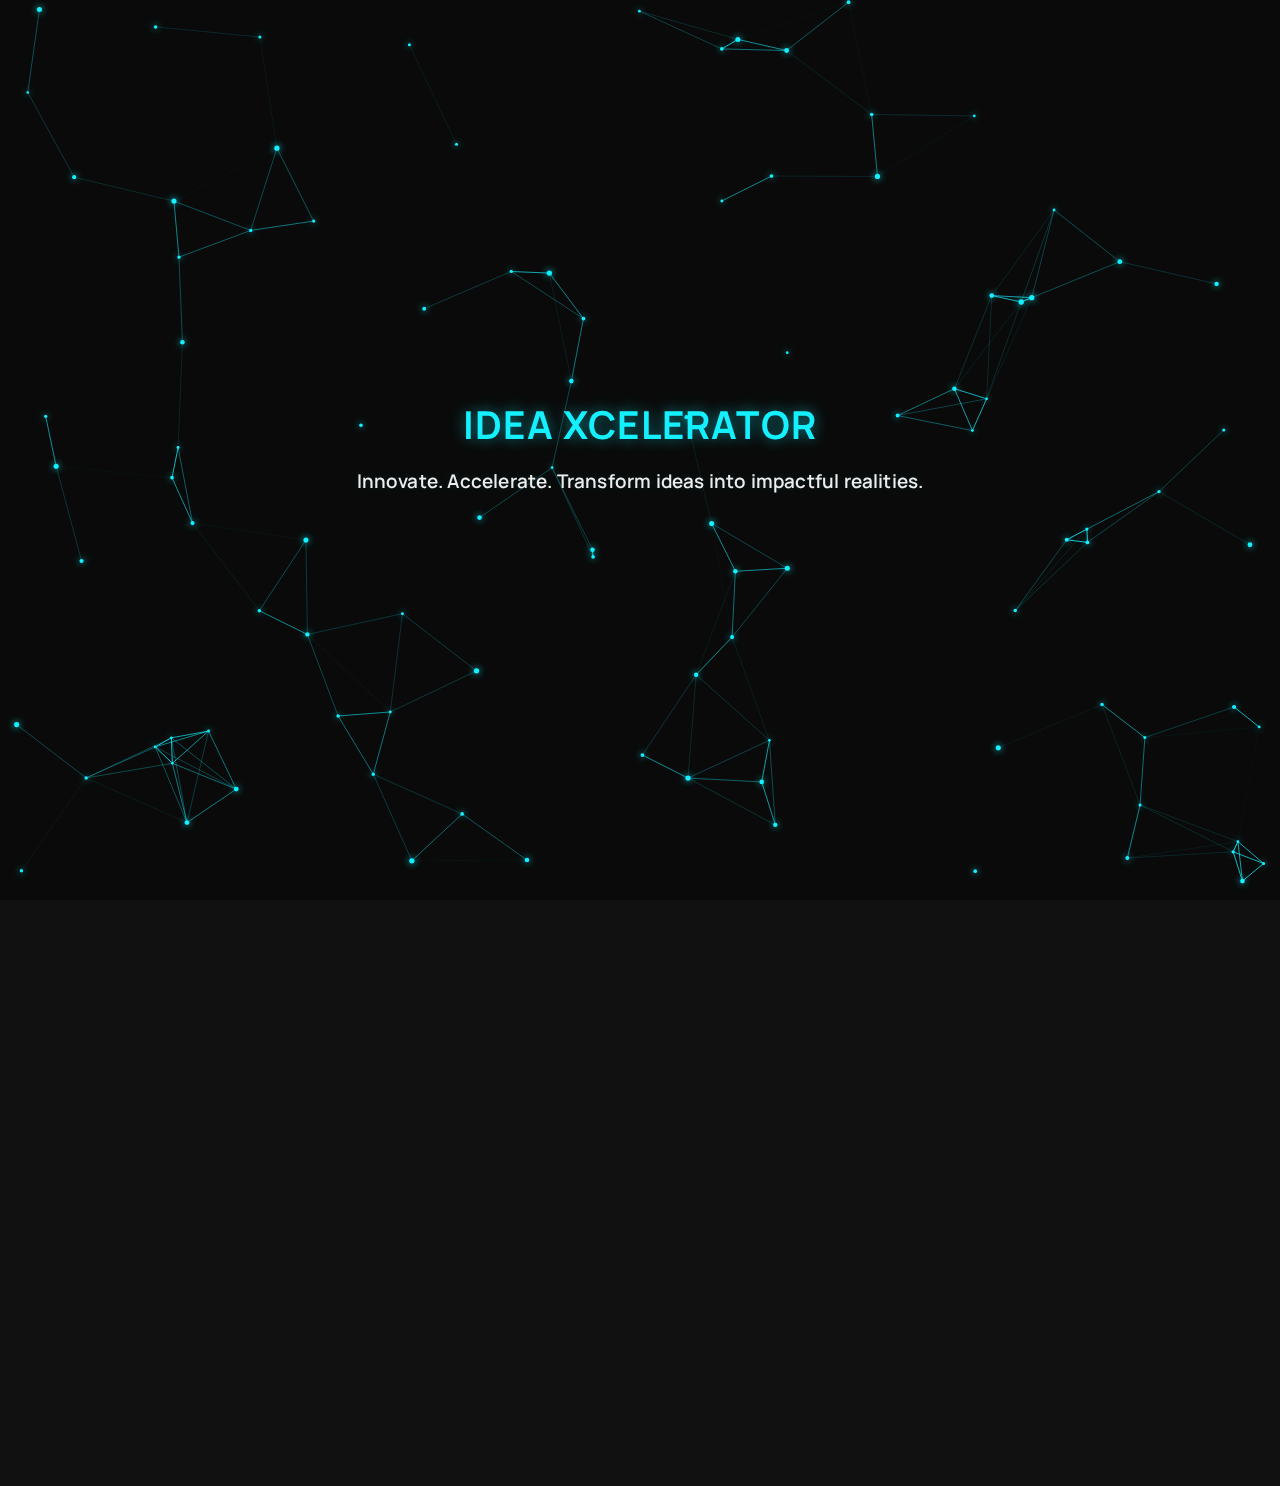
<file: index.html>
<!DOCTYPE html>
<html lang="en">
<head>
  <meta charset="UTF-8" />
  <meta name="viewport" content="width=device-width, initial-scale=1.0" />
  <title>Idea Xcelerator</title>
  <link href="https://fonts.googleapis.com/css2?family=Manrope:wght@600;800&display=swap" rel="stylesheet">
  <link rel="stylesheet" href="https://cdnjs.cloudflare.com/ajax/libs/font-awesome/6.5.0/css/all.min.css" />
  <style>
    :root {
      --primary: #15f0ff;
      --secondary: #37c8ff;
      --bg: #111;
      --card-bg: rgba(30, 30, 30, 0.85);
      --text-main: #eee;
      --text-sub: #ccc;
      --accent: #fff;
    }

    * {
      margin: 0;
      padding: 0;
      box-sizing: border-box;
    }

    html, body {
      height: 100%;
      font-family: 'Manrope', 'Segoe UI', Arial, sans-serif;
      background: var(--bg);
      color: var(--text-main);
      scroll-behavior: smooth;
      overflow-x: hidden;
    }

    /* HERO SECTION */
    .hero-section {
      display: flex;
      align-items: flex-start;
      justify-content: flex-start;
      gap: 20px;
      padding: 80px 40px;
      position: relative;
      min-height: 70vh;
      width: 100vw;
      overflow: visible;
    }
/* INTRO GEOMETRY OVERLAY */
#intro-overlay {
  position: fixed;
  inset: 0;
  background: #0b0b0b;
  display: flex;
  justify-content: center;
  align-items: center;
  overflow: hidden;
  z-index: 9999;
  transition: opacity 1s ease;
}

.geo {
  position: absolute;
  border-radius: 12px;
  opacity: 0.25;
  transform: scale(0) rotate(0deg);
  animation: floatIn 2.5s ease forwards;
}

.geo1 {
  width: 240px; height: 240px;
  background: linear-gradient(135deg, #15f0ff, #37c8ff);
  top: 20%; left: 18%;
  animation-delay: 0.1s;
}

.geo2 {
  width: 180px; height: 300px;
  background: linear-gradient(135deg, #37c8ff, #111);
  top: 40%; right: 20%;
  animation-delay: 0.3s;
}

.geo3 {
  width: 320px; height: 200px;
  background: linear-gradient(135deg, #15f0ff, #222);
  bottom: 15%; left: 30%;
  animation-delay: 0.5s;
}

.geo4 {
  width: 260px; height: 260px;
  background: linear-gradient(135deg, #37c8ff, #15f0ff);
  top: 10%; right: 30%;
  animation-delay: 0.7s;
}

@keyframes floatIn {
  0% { transform: scale(0) rotate(0deg); opacity: 0; }
  50% { opacity: 0.8; transform: scale(1.2) rotate(90deg); }
  100% { transform: scale(1) rotate(180deg); opacity: 0.3; }
}

    /* RIGHT GEOMETRY */
    .geometry-right {
      position: absolute;
      right: 0;
      top: 0;
      height: 100vh;
      min-width: 400px;
      max-width: 900px;
      z-index: 1;
      pointer-events: none;
    }
    .geometry-right svg { width: 100%; height: 100%; display:block; }

    /* MAIN CONTENT */
    .content {
      position: relative;
      z-index: 2;
      display: flex;
      flex-direction: column;
      align-items: flex-start;
      max-width: 620px;
      animation: fadeInUp 1s cubic-bezier(.23,1,.32,1);
    }

    @keyframes fadeInUp {
      from { opacity: 0; transform: translateY(20px); }
      to { opacity: 1; transform: translateY(0); }
    }

    .logo-container {
      display: flex;
      align-items: center;
      gap: 12px;
      margin-bottom: 10px;
      flex-wrap: nowrap;
    }

    .logo {
      height: clamp(45px, 7vw, 70px);
      width: auto;
    }

    .second-logo {
      height: clamp(120px, calc(7vw * 2.64), 185px);
      width: auto;
      margin-left: -34px;
    }

    h1 {
      font-size: clamp(2rem, 4vw, 3rem);
      font-weight: 800;
      color: var(--accent);
      margin-bottom: 24px;
      letter-spacing: 0.02em;
      text-shadow: 0 0 16px #15f0ff44;
    }

    p {
      font-size: clamp(1rem, 1.6vw, 1.2rem);
      color: var(--text-sub);
      margin-bottom: 36px;
      line-height: 1.6;
      text-align: justify;
      hyphens: auto;
      max-width: 700px;
    }

    .buttons {
      display: flex;
      gap: 20px;
      flex-wrap: wrap;
    }

    .buttons a,
    .explore-btn {
      text-decoration: none;
      font-weight: bold;
      padding: 14px 38px;
      border-radius: 30px;
      font-size: 1.07rem;
      box-shadow: 0 4px 18px rgba(0,0,0,0.18);
      transition: transform 0.18s cubic-bezier(.23,1.3,.32,1),
                  box-shadow 0.18s, background-color 0.3s, color 0.3s, border-color 0.3s;
    }

    .primary-btn {
      background-color: var(--accent);
      color: var(--bg);
    }
    .primary-btn:hover {
      background-color: var(--secondary);
      color: var(--bg);
      transform: scale(1.04);
      box-shadow: 0 4px 30px var(--primary);
    }

    .secondary-btn {
      background: none;
      border: 2px solid var(--accent);
      color: var(--accent);
    }
    .secondary-btn:hover {
      background-color: var(--bg);
      border-color: var(--primary);
      color: var(--primary);
      transform: scale(1.04);
    }

    /* EXPLORE MENU */
    .explore-menu {
      position: absolute;
      top: 30px;
      right: 30px;
      z-index: 4;
    }

    .explore-btn {
      background: var(--accent);
      color: var(--bg);
      font-weight: bold;
      border: none;
      padding: 10px 22px;
      border-radius: 10px;
      cursor: pointer;
    }
    .explore-btn:hover { background-color: var(--secondary); }
    .explore-btn:focus {
      outline: 3px solid var(--primary);
      outline-offset: 2px;
    }

    /* DROPDOWN */
    .dropdown-content {
      display: none;
      position: absolute;
      top: 48px;
      right: 0;
      background-color: #222;
      border-radius: 8px;
      min-width: 210px;
      box-shadow: 0 8px 16px #444c;
      overflow: hidden;
      z-index: 10;
    }

    .dropdown-content a {
      display: block;
      padding: 14px 18px;
      color: var(--accent);
      font-size: 1rem;
      text-decoration: none;
      border-bottom: 1px solid #3337;
      transition: background 0.2s;
    }

    .dropdown-content a:hover {
      background-color: var(--secondary);
      color: var(--bg);
    }

    .dropdown-content.show { display: block; }

    /* SOCIAL ICONS */
    .social {
      position: absolute;
      bottom: 30px;
      right: 30px;
      z-index: 4;
      text-align: right;
    }
    .social span {
      font-size: 0.95rem;
      color: var(--secondary);
      font-weight: bold;
      display: block;
      margin-bottom: 10px;
      letter-spacing: 0.02em;
    }
    .social-icons a {
      margin-left: 12px;
      color: var(--accent);
      font-size: 1.45rem;
      transition: color 0.3s, transform 0.2s;
    }
    .social-icons a:hover {
      color: var(--primary);
      transform: scale(1.15) rotate(-5deg);
    }

    /* WHO WE ARE SECTION */
    .who-we-are {
      position: relative;
      width: 100vw;
      min-height: 92vh;
      background: var(--bg);
      overflow: hidden;
      display: flex;
      justify-content: center;
      align-items: center;
      padding: 40px 20px;
      color: var(--text-main);
      text-align: center;
    }

    .geometry-background {
      position: absolute;
      inset: 0;
      z-index: 0;
      pointer-events: none;
    }

    .geom-shape {
      position: absolute;
      background: linear-gradient(135deg, var(--bg), #444);
      opacity: 0.85;
      filter: drop-shadow(0 0 10px #15f0ff66);
      border-radius: 8px;
      box-shadow: 0 0 28px var(--primary);
    }

    .shape1 { top: 10%; left: -15%; width: 320px; height: 420px; transform: rotate(-18deg); background: linear-gradient(135deg, #222, #37c8ff 70%, #111); }
    .shape2 { top: 25%; right: -20%; width: 280px; height: 350px; transform: rotate(22deg); background: linear-gradient(135deg, #2a2a2a, #15f0ff 60%, #444); }
    .shape3 { bottom: 5%; left: 10%; width: 400px; height: 460px; transform: rotate(10deg); background: linear-gradient(135deg, #111, #37c8ff 40%, #222); }
    .shape4 { bottom: 20%; right: 5%; width: 350px; height: 390px; transform: rotate(-15deg); background: linear-gradient(135deg, #222, #15f0ff 70%, #555); }
    .shape5 { top: 50%; left: 45%; width: 380px; height: 450px; transform: rotate(35deg); background: linear-gradient(135deg, #333, #111); opacity: 0.33; }

    .content-card {
      position: relative;
      max-width: 760px;
      background: var(--card-bg);
      border-radius: 34px;
      padding: 66px 54px 70px;
      box-shadow: 0 0 56px var(--primary), inset 0 0 60px #37c8ff33;
      backdrop-filter: saturate(180%) blur(6px);
      color: var(--accent);
      z-index: 10;
      text-align: center;
      animation: fadeInUp 1.2s cubic-bezier(.23,1,.32,1) 0.5s both;
    }

    .content-card h2 {
      font-size: clamp(1.8rem, 4vw, 2.8rem);
      margin-bottom: 30px;
      font-weight: 800;
      text-shadow: 0 0 16px var(--primary);
      color: var(--primary);
    }

    .content-card p {
      font-size: clamp(1rem, 1.5vw, 1.22rem);
      line-height: 1.7;
      color: var(--text-sub);
      margin-bottom: 48px;
    }

    .activities {
      list-style: none;
      display: flex;
      justify-content: center;
      gap: 26px;
      flex-wrap: wrap;
      max-width: 700px;
      margin: 0 auto;
    }

    .activities li {
      background: linear-gradient(135deg, #222a, var(--primary) 80%, #111c);
      color: var(--accent);
      padding: 16px 38px;
      border-radius: 30px;
      font-weight: 700;
      box-shadow: 0 0 25px #15f0ff44;
      border: 2px solid var(--primary);
      transition: all 0.3s ease;
    }

    .activities li:hover {
      background: linear-gradient(135deg, var(--primary), #222 90%, #37c8ff80);
      color: var(--bg);
      box-shadow: 0 0 56px var(--primary);
      transform: scale(1.08);
    }

    /* MEDIA QUERIES */
    @media (max-width:900px) {
      .hero-section { flex-direction: column; align-items: flex-start; padding: 60px 20px; }
      .geometry-right { min-width: 280px; max-width: 420px; }
      .who-we-are, .content-card { padding: 34px 10px; }
      h1 { font-size: 2.2rem; }
      .content-card h2 { font-size: 1.6rem; }
      .activities { gap: 14px; }
      .activities li { padding: 10px 16px; font-size: 0.96rem; }
    }

    @media (max-width:600px) {
      .logo-container { gap: 4px; flex-wrap: wrap; }
      .content { max-width: 96vw; }
      .buttons { flex-direction: column; align-items: flex-start; }
      .buttons a { margin-bottom: 10px; padding: 18px 24px; font-size: 1.1rem; }

      .explore-menu {
        top: 15px;
        right: 15px;
      }
      .explore-btn {
        padding: 8px 16px;
        font-size: 0.9rem;
        border-radius: 8px;
      }

      .dropdown-content {
        min-width: 160px;
        right: 0;
        font-size: 0.9rem;
      }

      .social {
        position: static;
        margin-top: 26px;
        text-align: left;
      }

      .content-card { padding: 24px 5vw; }
      .geom-shape { display: none; }
    }
    /* --- MOBILE FIXES FOR GEOMETRIC LANDING --- */
@media (max-width: 900px) {
  #intro-overlay .geo1 { width: 180px; height: 180px; top: 10%; left: 10%; }
  #intro-overlay .geo2 { width: 140px; height: 230px; top: 35%; right: 10%; }
  #intro-overlay .geo3 { width: 220px; height: 140px; bottom: 10%; left: 20%; }
  #intro-overlay .geo4 { width: 180px; height: 180px; top: 5%; right: 15%; }

  #intro-overlay { align-items: flex-start; padding-top: 60px; }
}

@media (max-width: 600px) {
  #intro-overlay .geo1 { width: 140px; height: 140px; top: 5%; left: 5%; }
  #intro-overlay .geo2 { width: 120px; height: 180px; top: 30%; right: 5%; }
  #intro-overlay .geo3 { width: 180px; height: 120px; bottom: 5%; left: 10%; }
  #intro-overlay .geo4 { width: 140px; height: 140px; top: 2%; right: 8%; }
  
  #intro-overlay { padding-top: 40px; }
}
@media (max-width: 600px) {
  #intro-overlay h1 {
    font-size: 1.25rem !important;   /* much smaller for mobile landing */
    margin-bottom: 0.44em !important;
  }
  #intro-overlay p {
    font-size: 0.8rem !important;     /* also smaller for subtitle on mobile */
    max-width: 92vw !important;
  }
}

  </style>
</head>
<body>
  
<!-- INTRO NETWORK (Landing Overlay, Optimized for Size) -->
<div id="intro-overlay" style="
  position: fixed; inset: 0; z-index: 99999;
  background: #0a0a0a;
  overflow: hidden;
  transition: opacity 1s;
  display: flex;
  align-items: center;
  justify-content: center;
">
  <canvas id="network" style="position: absolute; width: 100vw; height: 100vh;"></canvas>
  <div style="
    position: relative;
    z-index: 2;
    width: 100%;
    max-width: 700px;
    text-align: center;
    pointer-events: none;
    display: flex;
    flex-direction: column;
    align-items: center;
    justify-content: center;
  ">
    <h1 style="
      font-size: clamp(1.8rem, 3vw, 2.6rem);
      text-transform: uppercase;
      color: #15f0ff;
      letter-spacing: 1.2px;
      margin-bottom: 0.55em;
      font-family: 'Manrope', Segoe UI, Arial, sans-serif;
      font-weight: 700;
      text-shadow: 0 0 14px #15f0ff88;
      line-height: 1.08;
    ">
      IDEA XCELERATOR
    </h1>
    <p style="
      font-size: clamp(0.98rem, 1.5vw, 1.18rem);
      color: #eee;
      font-family: 'Manrope', Segoe UI, Arial, sans-serif;
      font-weight: 600;
      text-shadow: 0 0 8px #15f0ff22;
      margin-bottom: 0;
      letter-spacing: 0.01em;
      max-width: 600px;
      margin-left: auto;
      margin-right: auto;
    ">
      Innovate. Accelerate. Transform ideas into impactful realities.
    </p>
  

  </div>
</div>


  <!-- HERO SECTION -->
  <section class="hero-section">
    <div class="geometry-right">
      <svg viewBox="0 0 700 700">
        <rect x="170" y="170" width="360" height="360" fill="#222" opacity="0.18" transform="rotate(45 350 350)" />
        <rect x="220" y="220" width="260" height="260" fill="#333" opacity="0.15" transform="rotate(45 350 350)" />
        <polygon points="350,270 396,298 396,352 350,380 304,352 304,298" stroke="#fff" stroke-width="8" fill="none" opacity="0.16"/>
        <circle cx="280" cy="220" r="75" fill="#333" opacity="0.12"/>
        <ellipse cx="440" cy="470" rx="98" ry="38" fill="#222" opacity="0.10"/>
        <line x1="150" y1="150" x2="550" y2="550" stroke="#fff" stroke-width="3" opacity="0.10"/>
        <line x1="550" y1="150" x2="150" y2="550" stroke="#fff" stroke-width="3" opacity="0.10"/>
      </svg>
    </div>

    <!-- EXPLORE DROPDOWN -->
    <nav class="explore-menu" aria-label="Site Navigation">
      <button class="explore-btn" aria-haspopup="true" aria-expanded="false" aria-controls="explore-dropdown">
        Explore ↓
      </button>
      <div class="dropdown-content" id="explore-dropdown" role="menu">
        <a href="team.html" role="menuitem">Meet Our Team</a>
        <a href="contact.html" role="menuitem">Contact Us</a>
      </div>
    </nav>

    <!-- MAIN CONTENT -->
    <div class="content">
      <div class="logo-container">
        <img src="gallery/icon.png" alt="Idea Xcelerator student club" class="logo second-logo" />
        <img src="gallery/SSB-UICET-Chandigarh-Logo .png" alt="SSB-UICET-Chandigarh" class="logo" />
      </div>
      <h1>We're Idea Xcelerator</h1>
      <p>
        A <b>student-driven platform</b> where innovators turn ideas into impact. We empower students to explore entrepreneurship, tackle real world challenges, and shape future-ready careers through mentorship, skills training, and hands-on opportunities.
      </p>
      <div class="buttons">
        <a href="events.html" class="primary-btn">Upcoming Events</a>
        <a href="beyond-core.html" class="secondary-btn">Career Pathways</a>
      </div>
    </div>

    <!-- SOCIAL LINKS -->
    <div class="social">
      <span>FOLLOW US</span>
      <div class="social-icons">
        <a href="https://www.linkedin.com/company/consulting-analytics-club/" aria-label="LinkedIn"><i class="fab fa-linkedin"></i></a>
        <a href="https://x.com/cacchemengg" aria-label="Twitter/X"><i class="fab fa-x-twitter"></i></a>
        <a href="https://www.instagram.com/consultinganalyticsclub" aria-label="Instagram"><i class="fab fa-instagram"></i></a>
        <a href="https://www.youtube.com/@cacchemengg" aria-label="YouTube"><i class="fab fa-youtube"></i></a>
      </div>
    </div>
  </section>

  <!-- WHO WE ARE -->
  <section class="who-we-are" id="who-we-are">
    <div class="geometry-background" aria-hidden="true">
      <div class="geom-shape shape1"></div>
      <div class="geom-shape shape2"></div>
      <div class="geom-shape shape3"></div>
      <div class="geom-shape shape4"></div>
      <div class="geom-shape shape5"></div>
    </div>
    <div class="content-card">
      <h2>We are a Knowledge Driven Hub for Future Leaders</h2>
      <p>
        The Idea Xcelerator is a <strong>student-led initiative</strong>. We help students bridge academia and industry by building real-world problem-solving skills. Students learn structured thinking and market analysis, work on data-driven decision making for engineering problems, pitch ideas and launch prototypes.
      </p>
      <ul class="activities">
        <li>Consulting & Strategy</li>
        <li>Analytics & Data Science</li>
        <li>Innovation & Entrepreneurship</li>
      </ul>
    </div>
  </section>

  <!-- SCRIPT -->
  <script>
    const exploreBtn = document.querySelector('.explore-btn');
    const dropdown = document.querySelector('.dropdown-content');

    exploreBtn.addEventListener('click', (e) => {
      dropdown.classList.toggle('show');
      exploreBtn.setAttribute('aria-expanded', dropdown.classList.contains('show'));
      e.stopPropagation();
    });

    window.addEventListener('click', (e) => {
      if (!e.target.closest('.explore-menu')) {
        dropdown.classList.remove('show');
        exploreBtn.setAttribute('aria-expanded', "false");
      }
    });

    document.addEventListener('keydown', (e) => {
      if (e.key === "Escape") {
        dropdown.classList.remove('show');
        exploreBtn.setAttribute('aria-expanded', "false");
        exploreBtn.focus();
      }
    });
  </script>
  <script>
window.addEventListener("load", () => {
  setTimeout(() => {
    const overlay = document.getElementById("intro-overlay");
    overlay.style.opacity = "0";
    setTimeout(() => overlay.remove(), 1000);
  }, 2500); // visible for 2.5 seconds
});
</script>
<script>
// Canvas landing network
(function() {
  const canvas = document.getElementById("network");
  if (!canvas) return;
  const ctx = canvas.getContext("2d");
  let W = canvas.width = window.innerWidth;
  let H = canvas.height = window.innerHeight;
  const particles = [];
  const numParticles = W < 600 ? 40 : 100;
  function random(min,max){ return Math.random()*(max-min)+min; }
  class Particle{
    constructor(){
      this.x = random(0,W); this.y = random(0,H);
      this.vx = random(-0.45,0.45); this.vy = random(-0.45,0.45);
      this.radius = random(1.3,2.7);
    }
    update(){
      this.x += this.vx; this.y += this.vy;
      if(this.x<0||this.x>W) this.vx*=-1;
      if(this.y<0||this.y>H) this.vy*=-1;
    }
    draw(){
      ctx.beginPath();
      ctx.arc(this.x,this.y,this.radius,0,Math.PI*2);
      ctx.fillStyle="#15f0ff";
      ctx.shadowColor="#15f0ff";
      ctx.shadowBlur=7;
      ctx.fill();
      ctx.shadowBlur=0;
    }
  }
  for(let i=0;i<numParticles;i++) particles.push(new Particle());
  function draw(){
    ctx.clearRect(0,0,W,H);
    for(let p of particles){ p.update(); p.draw(); }
    for(let i=0;i<particles.length;i++){
      for(let j=i+1;j<particles.length;j++){
        let dx = particles[i].x - particles[j].x, dy = particles[i].y - particles[j].y;
        let dist = Math.sqrt(dx*dx+dy*dy);
        if(dist<120){
          ctx.save();
          ctx.beginPath();
          ctx.strokeStyle = `rgba(21,240,255,${1-dist/120})`;
          ctx.lineWidth = 1;
          ctx.moveTo(particles[i].x,particles[i].y); ctx.lineTo(particles[j].x,particles[j].y);
          ctx.stroke(); ctx.restore();
        }
      }
    }
    requestAnimationFrame(draw);
  }
  window.addEventListener('resize',()=>{
    W=canvas.width=window.innerWidth; H=canvas.height=window.innerHeight;
  });
  draw();
  window.addEventListener("load", () => {
    setTimeout(() => {
      const overlay = document.getElementById("intro-overlay");
      overlay.style.opacity = "0";
      setTimeout(() => overlay.remove(), 900);
    }, 1500);
  });
})();
</script>

</body>
</html>
</file>
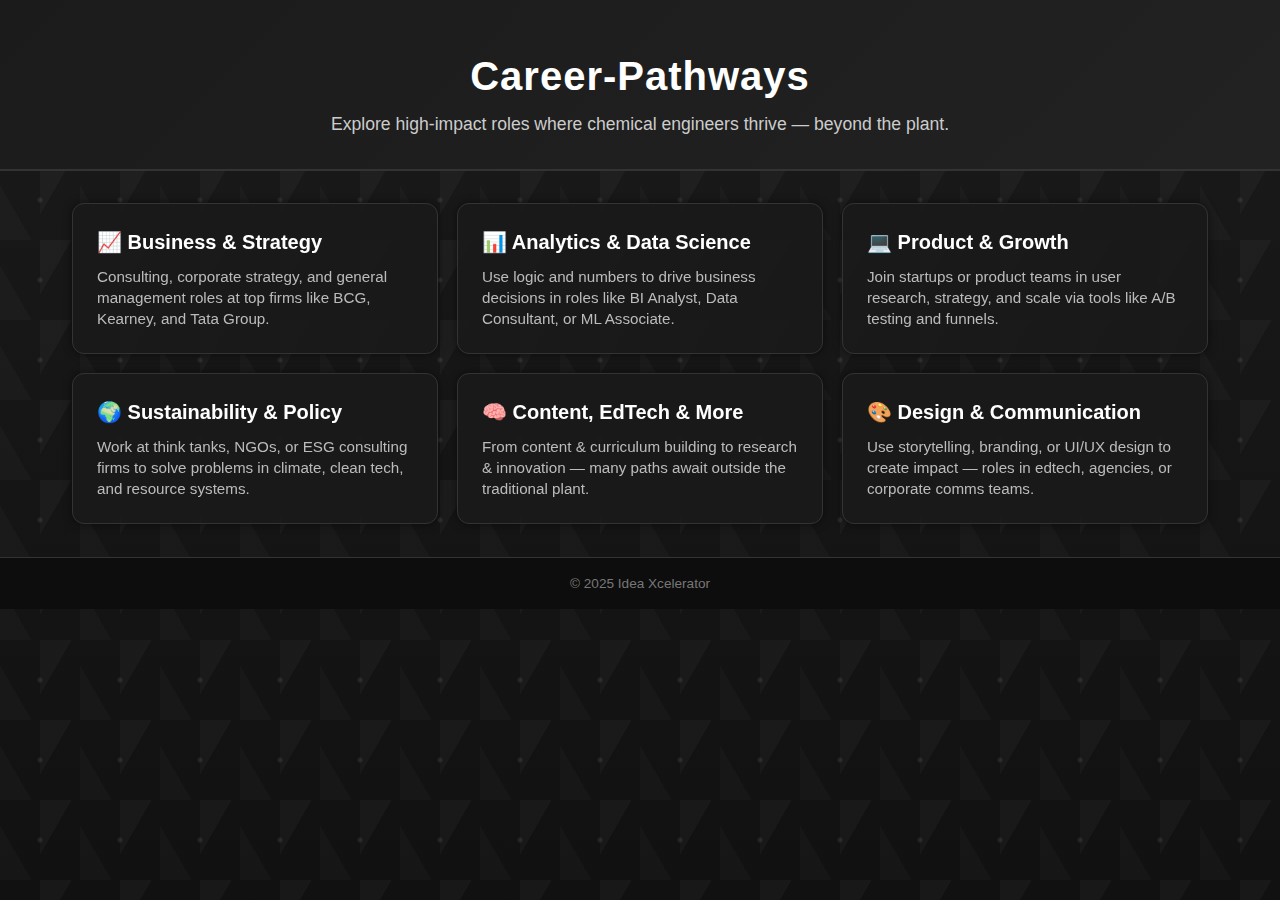
<file: beyond-core.html>
<!DOCTYPE html>
<html lang="en">
<head>
  <meta charset="UTF-8" />
  <meta name="viewport" content="width=device-width, initial-scale=1.0"/>
  <title>Career Pathways | Consulting & Analytics Club</title>
  <link rel="stylesheet" href="beyond-core.css" />
</head>
<body>
  <section class="hero">
    <h1>Career-Pathways</h1>
    <p>Explore high-impact roles where chemical engineers thrive — beyond the plant.</p>
  </section>

  <section class="noncore-grid">
    <div class="noncore-card">
      <h3>📈 Business & Strategy</h3>
      <p>Consulting, corporate strategy, and general management roles at top firms like BCG, Kearney, and Tata Group.</p>
    </div>
    <div class="noncore-card">
      <h3>📊 Analytics & Data Science</h3>
      <p>Use logic and numbers to drive business decisions in roles like BI Analyst, Data Consultant, or ML Associate.</p>
    </div>
    <div class="noncore-card">
      <h3>💻 Product & Growth</h3>
      <p>Join startups or product teams in user research, strategy, and scale via tools like A/B testing and funnels.</p>
    </div>
    <div class="noncore-card">
      <h3>🌍 Sustainability & Policy</h3>
      <p>Work at think tanks, NGOs, or ESG consulting firms to solve problems in climate, clean tech, and resource systems.</p>
    </div>
    <div class="noncore-card">
      <h3>🧠 Content, EdTech & More</h3>
      <p>From content & curriculum building to research & innovation — many paths await outside the traditional plant.</p>
    </div>
    <div class="noncore-card">
      <h3>🎨 Design & Communication</h3>
      <p>Use storytelling, branding, or UI/UX design to create impact — roles in edtech, agencies, or corporate comms teams.</p>
    </div>
  </section>

  <footer>
    <p>© 2025 Idea Xcelerator</p>
  </footer>
</body>
</html>
</file>
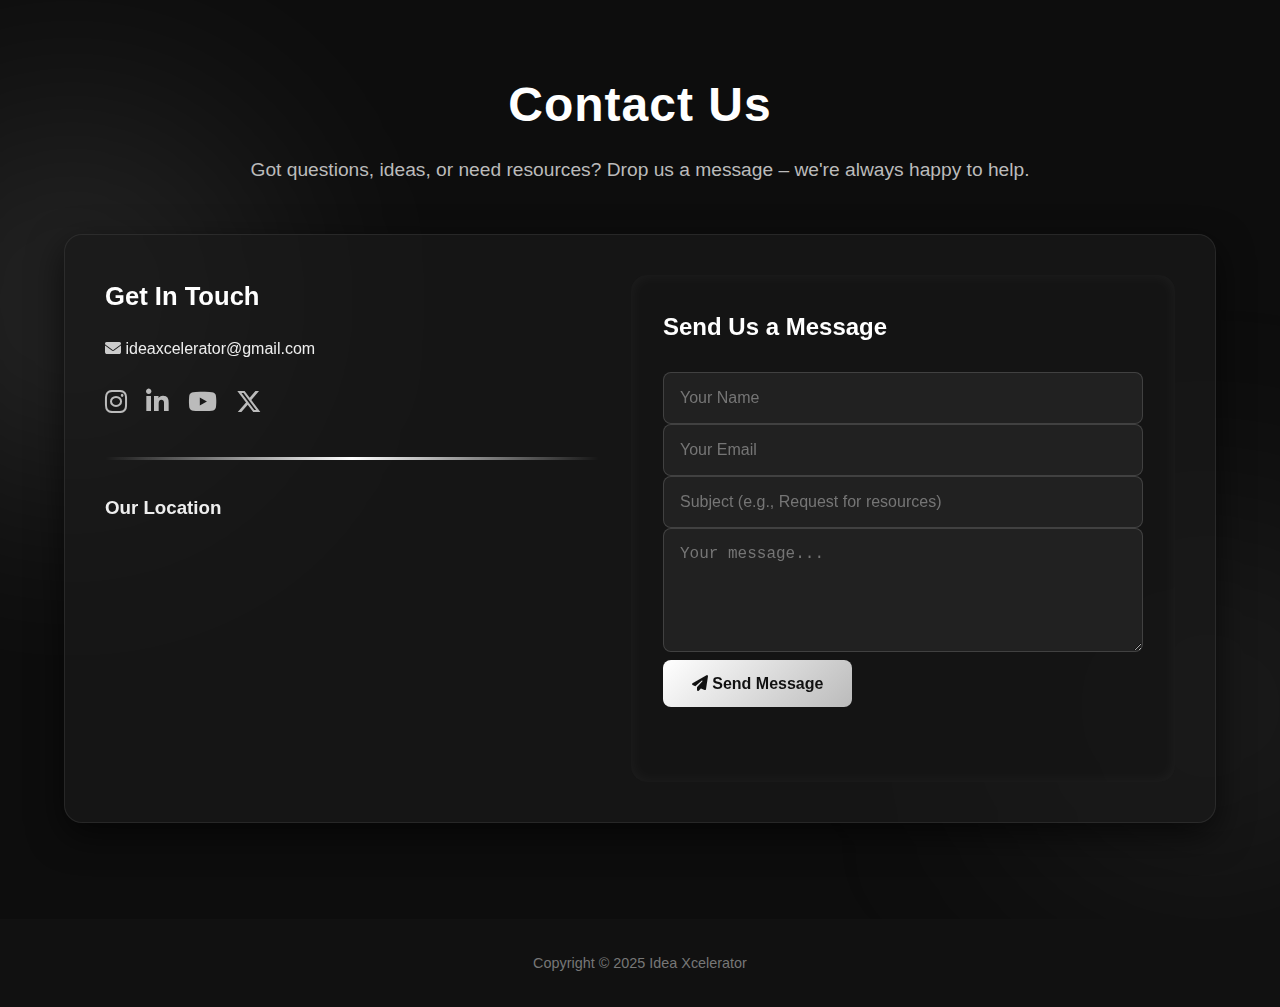
<file: contact.html>
<!DOCTYPE html>
<html lang="en">
<head>
  <meta charset="UTF-8" />
  <meta name="viewport" content="width=device-width, initial-scale=1" />
  <title>Contact Us - C&A Club</title>
  <link rel="stylesheet" href="contact.css">
  <link rel="stylesheet" href="https://cdnjs.cloudflare.com/ajax/libs/font-awesome/6.5.0/css/all.min.css">
</head>
<body>

<section class="contact-container">
  <h1 class="contact-title">Contact Us</h1>
  <p class="contact-subtitle">Got questions, ideas, or need resources? Drop us a message – we're always happy to help.</p>

  <div class="contact-box">
    <!-- LEFT PANEL -->
    <div class="contact-left">
      <h2>Get In Touch</h2>
      <p><i class="fas fa-envelope"></i> 
        <a href="mailto:ideaxcelerator@gmail.com">ideaxcelerator@gmail.com</a>
      </p>

      <div class="socials">
        <a href="https://www.instagram.com/consultinganalyticsclub?utm_source=qr&igsh=YTUydnI5MWd0YzFj" aria-label="Instagram"><i class="fab fa-instagram"></i></a>
        <a href="https://www.linkedin.com/company/consulting-analytics-club/" aria-label="LinkedIn"><i class="fab fa-linkedin-in"></i></a>
         <a href="https://www.youtube.com/@cacchemengg" aria-label="youtube"><i class="fab fa-youtube"></i></a>
          <a href="https://x.com/cacchemengg" aria-label="twitter"><i class="fab fa-x-twitter"></i></a>
      </div>

      <hr>
      <h3>Our Location</h3>
      <iframe 
        src="https://www.google.com/maps/embed?pb=!1m18!1m12!1m3!1d3428.512158421349!2d76.76745357541971!3d30.760201974571025!2m3!1f0!2f0!3f0!3m2!1i1024!2i768!4f13.1!3m3!1m2!1s0x390fed8646a7fa07%3A0x3f0e6c9641e354fe!2sDr.%20S.%20S.%20Bhatnagar%20University%20Institute%20of%20Chemical%20Engineering%20%26%20Technology!5e0!3m2!1sen!2sin!4v1750952009686!5m2!1sen!2sin" 
        width="100%" 
        height="250" 
        style="border:0; border-radius: 8px;" 
        allowfullscreen 
        loading="lazy" 
        referrerpolicy="no-referrer-when-downgrade"
        title="Our Location">
      </iframe>
    </div>

    <!-- RIGHT PANEL -->
    <div class="contact-right">
      <h2>Send Us a Message</h2>
      <form action="https://formspree.io/f/mkgbkzlb" method="POST">
        <div class="form-row">
          <input type="text" name="name" placeholder="Your Name" required>
          <input type="email" name="email" placeholder="Your Email" required>
        </div>
        <input type="text" name="subject" placeholder="Subject (e.g., Request for resources)">
        <textarea name="message" rows="5" placeholder="Your message..." required></textarea>
        <button type="submit"><i class="fas fa-paper-plane"></i> Send Message</button>
      </form>
    </div>
  </div>
</section>

<footer class="team-footer">
  <p>Copyright © 2025 Idea Xcelerator</p>
</footer>

</body>
</html>
</file>
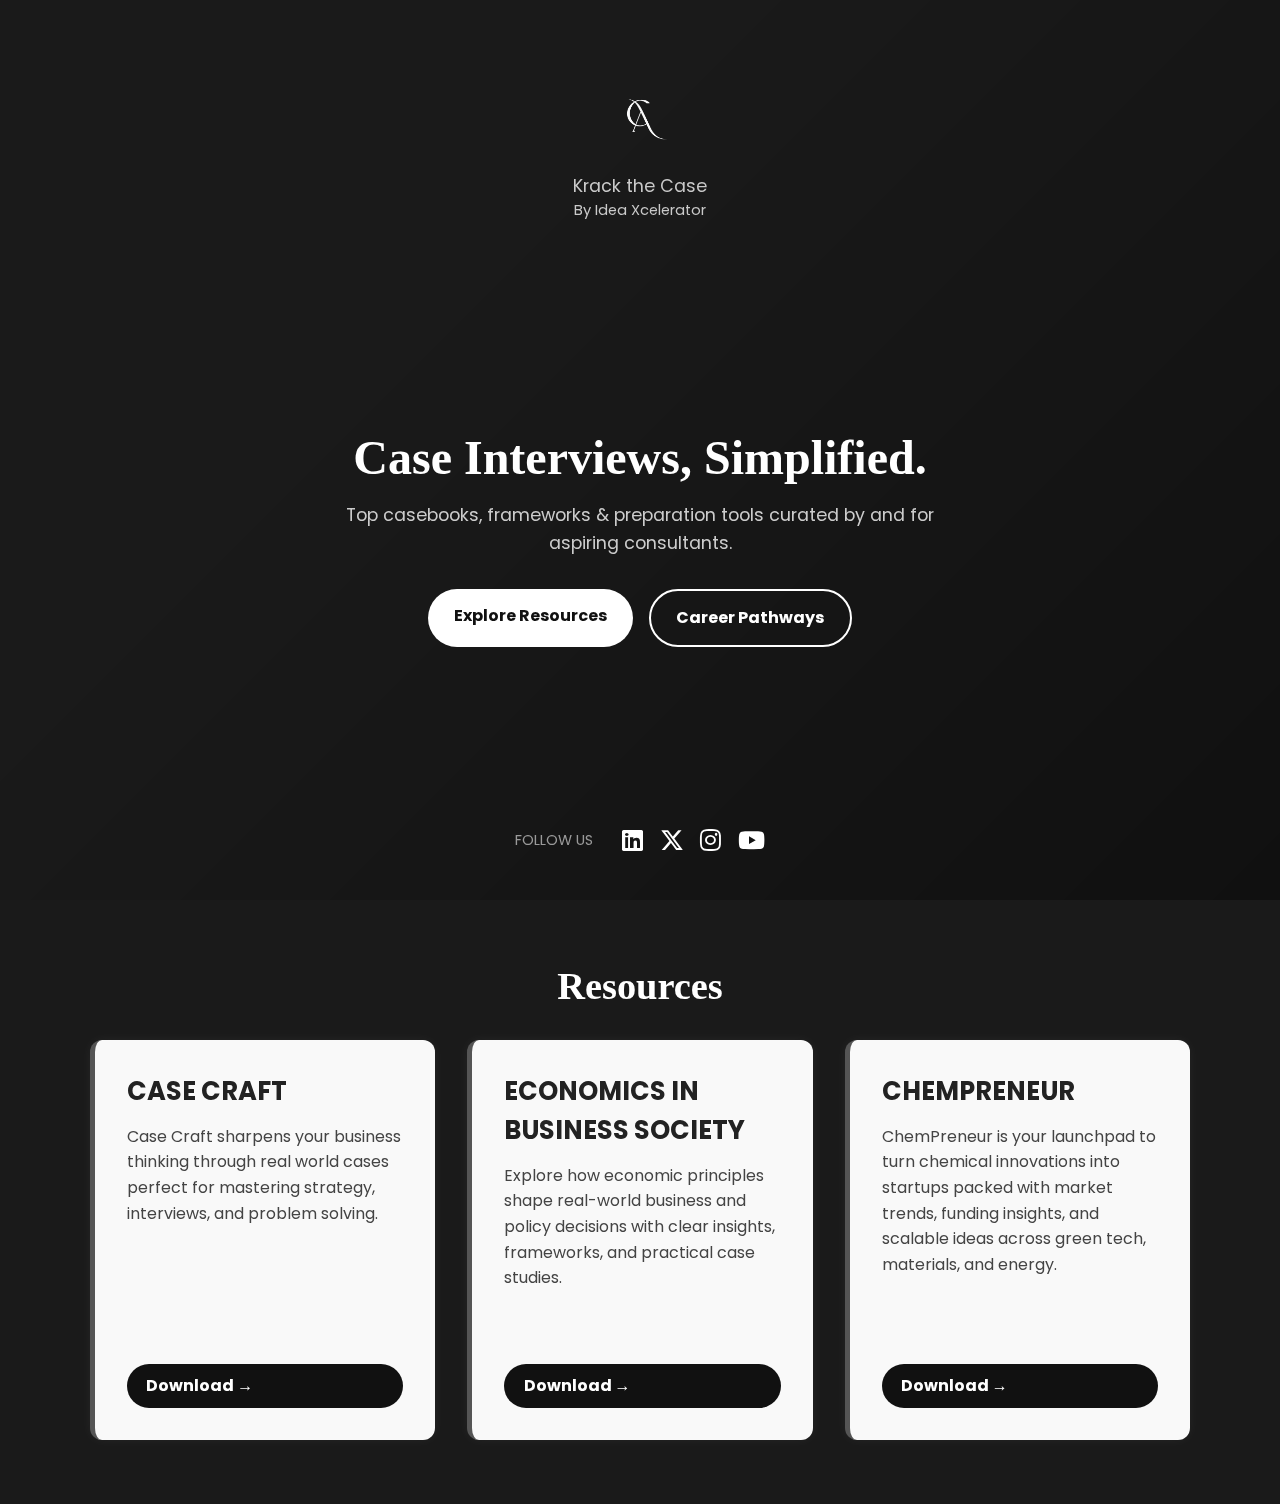
<file: crackthecase.html>
<!DOCTYPE html>
<html lang="en">
<head>
  <meta charset="UTF-8">
  <meta name="viewport" content="width=device-width, initial-scale=1.0">
  <title>Krack the Case - C&A Club</title>
  <link rel="stylesheet" href="crackthecase.css">
  <link rel="stylesheet" href="https://cdnjs.cloudflare.com/ajax/libs/font-awesome/6.5.0/css/all.min.css"/>
  <link href="https://fonts.googleapis.com/css2?family=Poppins:wght@400;600&display=swap" rel="stylesheet">
</head>
<body>
  <!-- HERO SECTION -->
  <div class="hero">
    <header>
      <div class="logo">
        <img src="gallery/cac icon.png" alt="C&A Logo" />
        <span>Krack the Case<br><small>By Idea Xcelerator</small></span>
      </div>
     
    </header>

    <main>
      <h1>Case Interviews, Simplified.</h1>
      <p>Top casebooks, frameworks & preparation tools curated by and for aspiring consultants.</p>
      <div class="buttons">
        <a href="#resources" class="primary-btn">Explore Resources</a>
        <a href="beyond-core.html" class="secondary-btn">Career Pathways</a>
      </div>
    </main>

    <footer>
      <span>FOLLOW US</span>
      <div class="social-icons">
        <a href="https://www.linkedin.com/company/consulting-analytics-club/"><i class="fab fa-linkedin"></i></a>
        <a href="https://x.com/cacchemengg"><i class="fab fa-x-twitter"></i></a>
        <a href="https://www.instagram.com/consultinganalyticsclub?utm_source=qr&igsh=YTUydnI5MWd0YzFj"><i class="fab fa-instagram"></i></a>
        <a href="https://www.youtube.com/@cacchemengg"><i class="fab fa-youtube"></i></a>
      </div>
    </footer>

    <!-- Background SVG -->
    <div class="background-svg">
      <svg viewBox="0 0 1440 800" xmlns="http://www.w3.org/2000/svg" preserveAspectRatio="none">
        <defs>
          <linearGradient id="grad1" x1="0" y1="0" x2="1" y2="1">
            <stop offset="0%" stop-color="#0e001b" />
            <stop offset="100%" stop-color="#350068" />
          </linearGradient>
          <linearGradient id="grad2" x1="1" y1="0" x2="0" y2="1">
            <stop offset="0%" stop-color="#5e00c7" stop-opacity="0.7" />
            <stop offset="100%" stop-color="#27004d" stop-opacity="0.3" />
          </linearGradient>
        </defs>
        <rect width="1440" height="800" fill="url(#grad1)" />
        <path d="M0,600 C360,700 1080,500 1440,600 L1440,800 L0,800 Z" fill="url(#grad2)" />
        <path d="M0,680 C400,760 1000,640 1440,720 L1440,800 L0,800 Z" fill="url(#grad2)" opacity="0.4" />
      </svg>
    </div>
  </div>

  <!-- RESOURCE SECTION -->
  <section id="resources" class="resources-section">
    <h2>Resources</h2>
    <div class="resources-grid">
      <div class="resource-box">
        <h3>CASE CRAFT</h3>
        <p>Case Craft sharpens your business thinking through real world cases perfect for mastering strategy, interviews, and problem solving.</p>
        <a href="sources/Case Craft.pdf" class="action-btn" target="_blank">Download →</a>
      </div>
      <div class="resource-box">
        <h3>ECONOMICS IN BUSINESS SOCIETY</h3>
        <p>Explore how economic principles shape real-world business and policy decisions with clear insights, frameworks, and practical case studies.</p>
        <a href="sources/Economics in Business Society.pdf" class="action-btn" target="_blank">Download →</a>
      </div>
      <div class="resource-box">
        <h3>CHEMPRENEUR</h3>
        <p>ChemPreneur is your launchpad to turn chemical innovations into startups packed with market trends, funding insights, and scalable ideas across green tech, materials, and energy.</p>


        <a href="sources/ChemPrenuer.pdf" class="action-btn" target="_blank">Download →</a>
      </div>
    </div>
  </section>


</body>
</html>
</file>
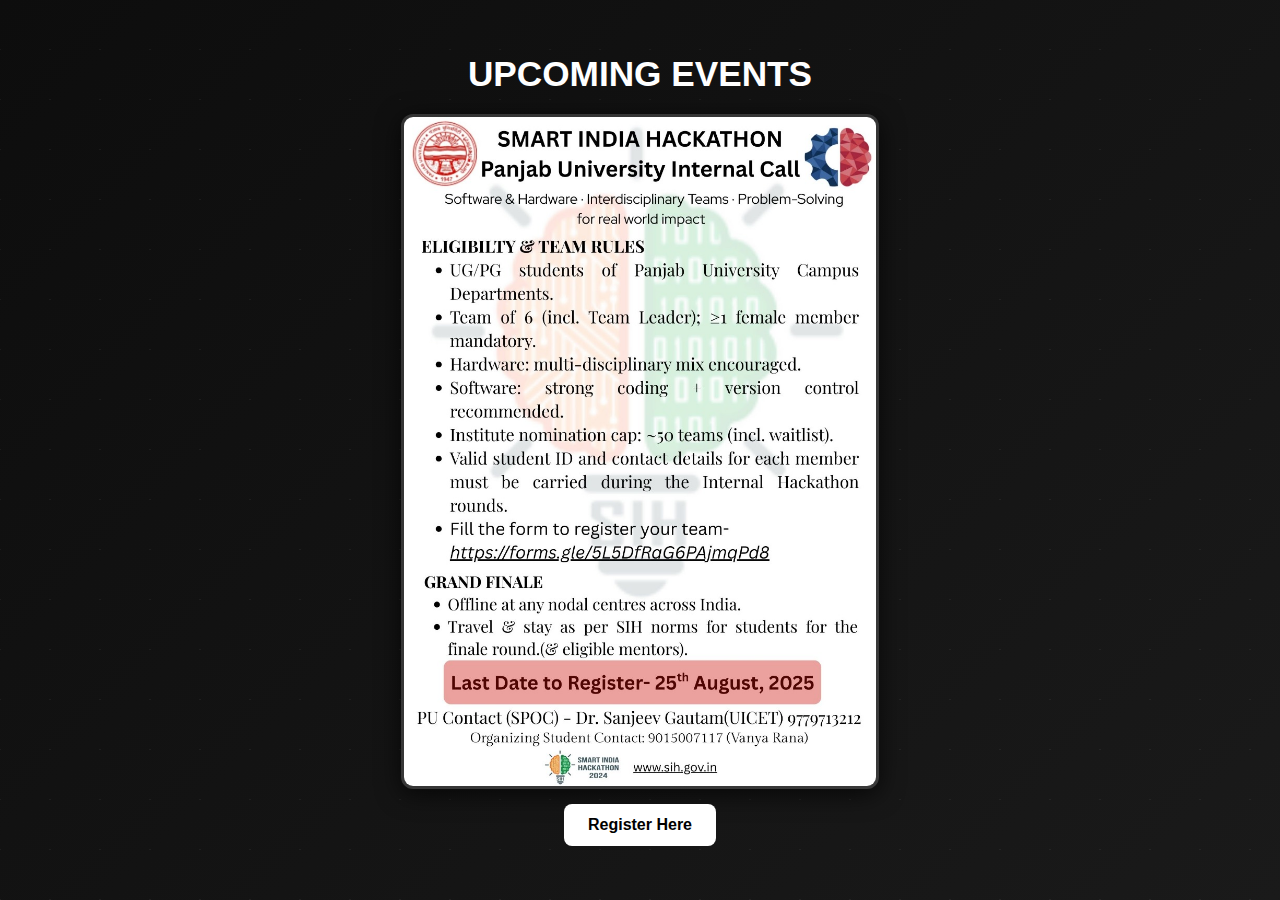
<file: events.html>
<!DOCTYPE html>
<html lang="en">
<head>
  <meta charset="UTF-8" />
  <meta name="viewport" content="width=device-width, initial-scale=1.0" />
  <title>Upcoming Events</title>
  <link rel="stylesheet" href="events.css">
</head>
<body>

<div class="events-container">
  <h2>UPCOMING EVENTS</h2>
  
  <div class="event-slide">
    <img src="gallery/121.jpg" alt="Smart India Hackathon Poster">
    <a href="https://forms.gle/5L5DfRaG6PAjmqPd8" target="_blank" class="event-link">
      Register Here
    </a>
  </div>
</div>

</body>
</html>
</file>
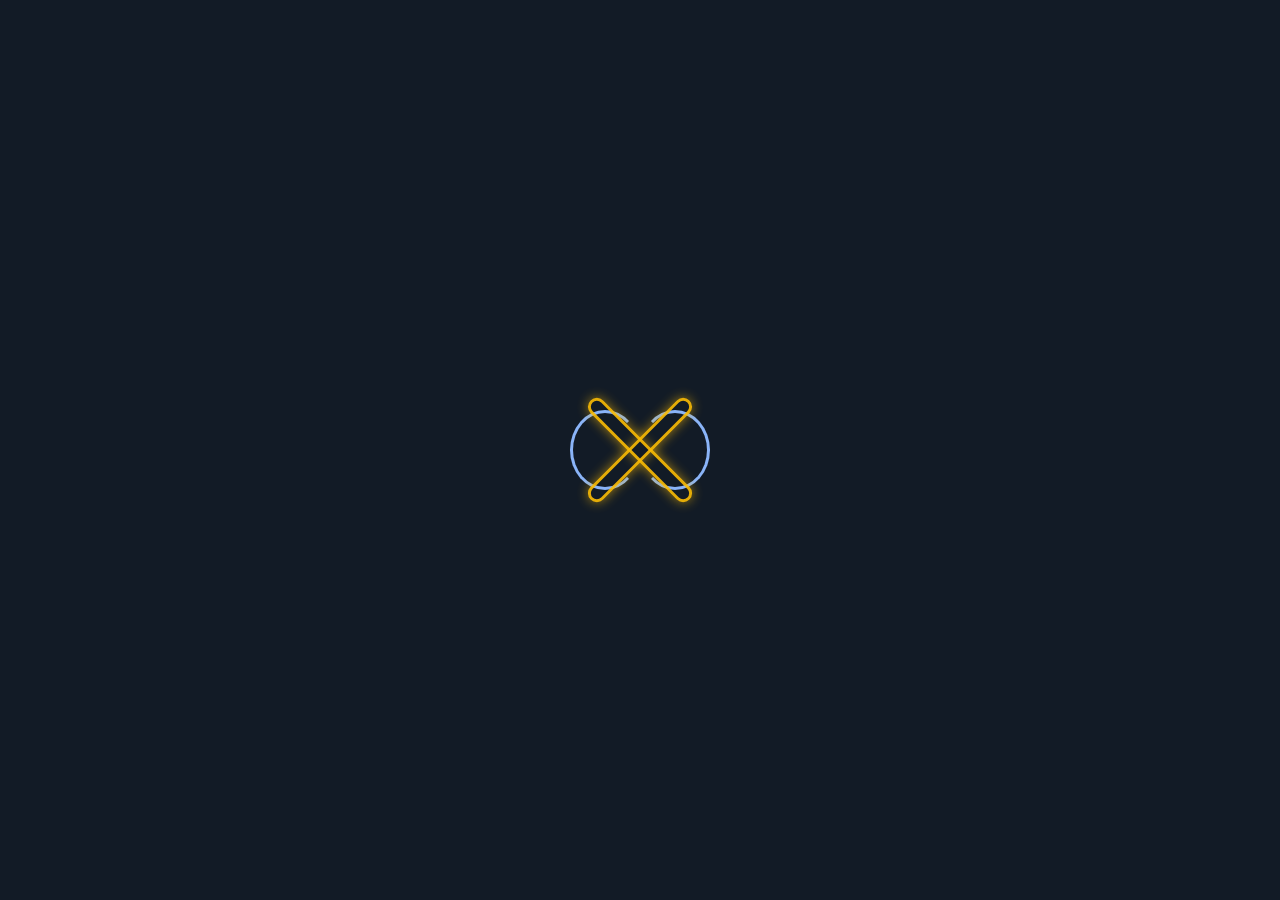
<file: logo.html>
<!DOCTYPE html>
<html lang="en">
<head>
<meta charset="UTF-8" />
<meta name="viewport" content="width=device-width, initial-scale=1" />
<title>Idea Xcelerator Logo - Dark Background</title>
<style>
  body {
    margin: 0;
    height: 100vh;
    background: #121b26; /* deep dark blue-gray background */
    display: flex;
    justify-content: center;
    align-items: center;
  }
  .logo {
    position: relative;
    width: 160px;
    height: 160px;
  }

  /* Infinity symbol: two circles with only stroke, no fill */
  .infinity {
    position: absolute;
    top: 50%;
    left: 50%;
    width: 140px;
    height: 80px;
    transform: translate(-50%, -50%);
  }
  .infinity .loop {
    position: absolute;
    top: 0;
    width: 70px;
    height: 80px;
    border: 3.5px solid #8ab4f8; /* soft light blue outline */
    border-radius: 50%;
    box-sizing: border-box;
    background: transparent;
  }
  .infinity .loop.left {
    left: 0;
    border-right-color: transparent; /* overlapping effect */
  }
  .infinity .loop.right {
    right: 0;
    border-left-color: transparent;
  }

  /* X shape: two thin diagonal bars outlined with subtle glow */
  .x-shape {
    position: absolute;
    top: 50%;
    left: 50%;
    width: 100px;
    height: 100px;
    transform: translate(-50%, -50%);
  }
  .x-shape .bar {
    position: absolute;
    top: 50%;
    left: 50%;
    width: 18px;
    height: 140px;
    border: 3.5px solid #fbbc04; /* bright amber/yellow outline */
    background: transparent;
    border-radius: 10px;
    box-sizing: border-box;
    opacity: 0.9;
    transform-origin: center;
    box-shadow: 0 0 12px #fbbc04aa;
  }
  .x-shape .bar.first {
    transform: translate(-50%, -50%) rotate(45deg);
  }
  .x-shape .bar.second {
    transform: translate(-50%, -50%) rotate(-45deg);
  }
</style>
</head>
<body>
  <div class="logo">
    <div class="infinity">
      <div class="loop left"></div>
      <div class="loop right"></div>
    </div>

    <div class="x-shape">
      <div class="bar first"></div>
      <div class="bar second"></div>
    </div>
  </div>
</body>
</html>
</file>
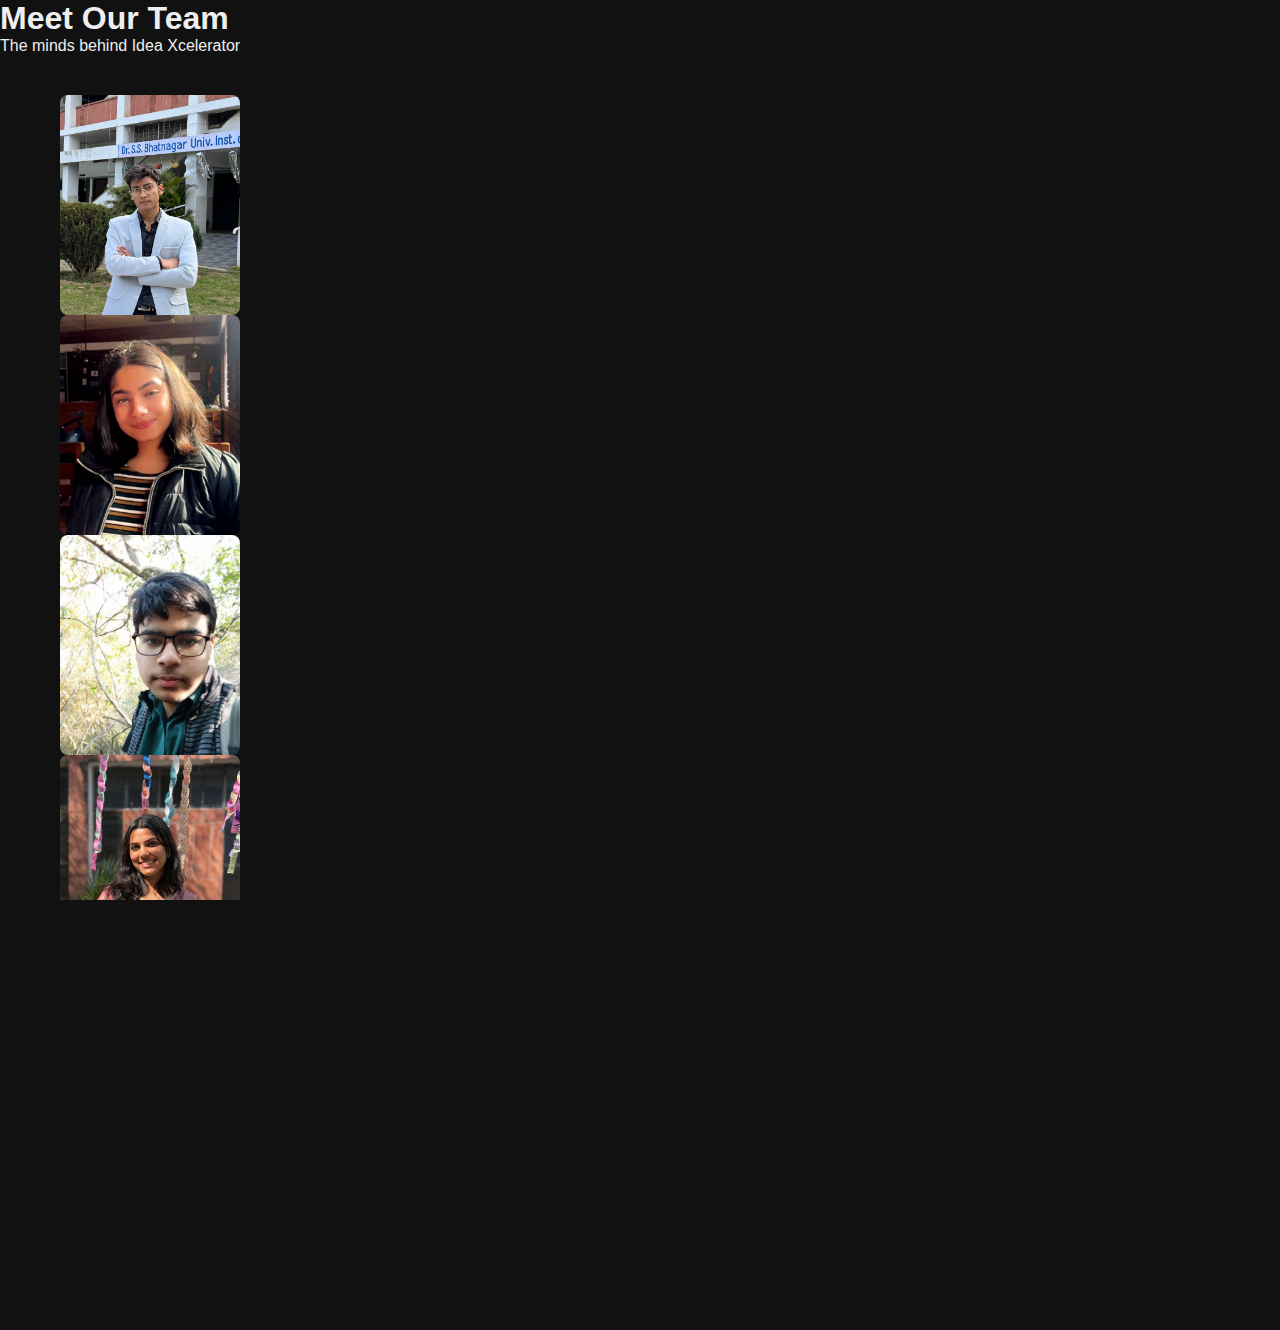
<file: team.html>
<!DOCTYPE html>
<html lang="en">
<head>
  <meta charset="UTF-8" />
  <meta name="viewport" content="width=device-width, initial-scale=1" />
  <title>Our Team - C&A Club</title>
  <link rel="stylesheet" href="team.css">
  <link rel="stylesheet" href="https://cdnjs.cloudflare.com/ajax/libs/font-awesome/6.5.0/css/all.min.css">
</head>
<body>


  <!-- Title & Subtitle -->
  <div class="team-title-wrapper">
    <h1 class="team-title">Meet Our Team</h1>
    <p class="subtitle">The minds behind Idea Xcelerator</p>
  </div>
</header>

<!-- Team Section -->
<section class="team-section">
  <div class="zigzag-layout">

    <!-- Member 1 -->
    <div class="team-member member1">
      <div class="photo-wrapper">
        <img src="gallery/adih.jpg" alt="Member 1">
        <div class="overlay">
          <h3>Aditya Sharma</h3>
          <p>Analytics Head</p>
          <div class="icons">
            <a href="https://www.linkedin.com/in/aditya-sharma-55648226a?utm_source=share&utm_campaign=share_via&utm_content=profile&utm_medium=android_app" target="_blank"><i class="fab fa-linkedin-in"></i></a>
            <a href="mailto:adityasharma24109@gmail.com"><i class="fas fa-envelope"></i></a>
          </div>
        </div>
      </div>
    </div>

    <!-- Member 2 -->
    <div class="team-member member2">
      <div class="photo-wrapper">
        <img src="gallery/vanya.jpg" alt="Member 2">
        <div class="overlay">
          <h3>Vanya Rana</h3>
          <p>Consulting Head</p>
          <div class="icons">
            <a href="https://www.linkedin.com/in/vanya-rana-2b7a13248?utm_source=share&utm_campaign=share_via&utm_content=profile&utm_medium=android_app" target="_blank"><i class="fab fa-linkedin-in"></i></a>
            <a href="mailto:vanyaranadcet@gmail.com"><i class="fas fa-envelope"></i></a>
          </div>
        </div>
      </div>
    </div>

    <!-- Member 3 -->
    <div class="team-member member3">
      <div class="photo-wrapper">
        <img src="gallery/mayank.jpg" alt="Member 3">
        <div class="overlay">
          <h3>Mayank Chitra</h3>
          <p>Technical Head</p>
          <div class="icons">
            <a href="https://www.linkedin.com/in/mayank-chitra-85887433b?utm_source=share&utm_campaign=share_via&utm_content=profile&utm_medium=android_app" target="_blank"><i class="fab fa-linkedin-in"></i></a>
            <a href="mailto:mayankchitra3@gmail.com"><i class="fas fa-envelope"></i></a>
          </div>
        </div>
      </div>
    </div>

    <!-- Member 4 -->
    <div class="team-member member4">
      <div class="photo-wrapper">
        <img src="gallery/akshita-bisht.jpg" alt="Member 4">
        <div class="overlay">
          <h3>Akshita Bisht</h3>
          <p>Media & Marketing Head</p>
          <div class="icons">
            <a href="https://www.linkedin.com/in/akshita-bisht-4844a8327?utm_source=share&utm_campaign=share_via&utm_content=profile&utm_medium=android_app" target="_blank"><i class="fab fa-linkedin-in"></i></a>
            <a href="mailto:Axitabisht03@gmail.com"><i class="fas fa-envelope"></i></a>
          </div>
        </div>
      </div>
    </div>

    <!-- Member 5 -->
    <div class="team-member member5">
      <div class="photo-wrapper">
        <img src="gallery/bani.jpg" alt="Member 5">
        <div class="overlay">
          <h3>Bani Singh</h3>
          <p>Outreach & Function Coordinator</p>
          <div class="icons">
            <a href="https://www.linkedin.com/in/bani-singh-b06602339?utm_source=share&utm_campaign=share_via&utm_content=profile&utm_medium=android_app" target="_blank"><i class="fab fa-linkedin-in"></i></a>
            <a href="mailto:banisingh24209@gmail.com"><i class="fas fa-envelope"></i></a>
          </div>
        </div>
      </div>
    </div>

  </div>
</section>

<!-- Footer -->
<footer class="team-footer">
  <p>&copy; 2025 Idea Xcelerator</p>
</footer>
<script>
  document.addEventListener('DOMContentLoaded', function () {
    const exploreBtn = document.querySelector('.explore-btn');
    const dropdown = document.querySelector('.dropdown-content');

    exploreBtn.addEventListener('click', function (e) {
      e.stopPropagation();
      dropdown.style.display = dropdown.style.display === 'block' ? 'none' : 'block';
    });

    document.addEventListener('click', function () {
      dropdown.style.display = 'none';
    });
  });
</script>

</body>
</html>
</file>
<file: beyond-core.css>
/* ===================== Reset ===================== */
* {
  margin: 0;
  padding: 0;
  box-sizing: border-box;
}

/* ================= Base Styles ================= */
html, body {
  font-family: 'Manrope', sans-serif;
  background: #111;
  color: #eee;
  line-height: 1.4;
  overflow-x: hidden;
  height: 100%;
  perspective: 1200px; /* enables 3D tilt */
}

/* === Geometric Background with Gradients === */
body::before {
  content: "";
  position: fixed;
  top: 0;
  left: 0;
  width: 100%;
  height: 100%;
  background: 
    linear-gradient(120deg, rgba(255,255,255,0.03) 25%, transparent 25%) -40px 0/ 80px 80px,
    linear-gradient(60deg, rgba(255,255,255,0.02) 25%, transparent 25%) 0px 0/ 80px 80px,
    linear-gradient(0deg, #111, #1a1a1a);
  z-index: -2;
}

/* Floating Magical Dots */
body::after {
  content: "";
  position: fixed;
  top: 0;
  left: 0;
  width: 100%;
  height: 100%;
  background: radial-gradient(circle, rgba(255,255,255,0.08) 2px, transparent 3px);
  background-size: 80px 80px;
  animation: floatDots 30s linear infinite;
  z-index: -1;
  pointer-events: none;
}

@keyframes floatDots {
  from { transform: translate(0,0); }
  to { transform: translate(40px, 40px); }
}

/* ================= Hero Section ================= */
.hero {
  text-align: center;
  padding: 3rem 1rem 2rem;
  background: linear-gradient(135deg, #1b1b1b, #222);
  border-bottom: 2px solid #333;
  position: relative;
  z-index: 1;
}

.hero h1 {
  font-size: 2.5rem;
  font-weight: 700;
  color: #fff;
  margin-bottom: 0.5rem;
  letter-spacing: 1px;
}

.hero p {
  max-width: 800px;
  margin: 0 auto;
  font-size: 1.1rem;
  color: #ccc;
}

/* ================= Grid Section ================= */
.noncore-grid {
  display: grid;
  grid-template-columns: repeat(auto-fit, minmax(280px, 1fr));
  gap: 1.2rem;
  padding: 2rem;
  max-width: 1200px;
  margin: auto;
  position: relative;
  z-index: 1;
}

/* ================= Cards ================= */
.noncore-card {
  background: rgba(26, 26, 26, 0.9);
  padding: 1.5rem;
  border-radius: 12px;
  border: 1px solid #333;
  box-shadow: 0 0 8px rgba(0,0,0,0.5);
  transition: transform 0.15s ease, box-shadow 0.3s ease, color 0.3s ease;
  position: relative;
  overflow: hidden;
  transform-style: preserve-3d;
  will-change: transform;
  cursor: pointer;
}

/* Remove inner conic gradient */
.noncore-card::before {
  content: none;
}

/* Card hover glow: electric blue outside */
.noncore-card:hover {
  transform: translateY(-5px);
  animation: pulseGlow 1.5s infinite alternate;
}

/* Pulsating electric blue glow outside card */
@keyframes pulseGlow {
  0% {
    box-shadow: 0 0 15px #0096ff, 0 0 30px #0096ff, 0 0 45px #0096ff;
  }
  50% {
    box-shadow: 0 0 25px #00ccff, 0 0 50px #00ccff, 0 0 75px #00ccff;
  }
  100% {
    box-shadow: 0 0 15px #0096ff, 0 0 30px #0096ff, 0 0 45px #0096ff;
  }
}

/* Make text glow electric blue on hover */
.noncore-card:hover h3,
.noncore-card:hover p {
  color: #00ccff;
  transition: color 0.3s ease;
}

/* Content stays above */
.noncore-card h3,
.noncore-card p {
  position: relative;
  z-index: 1;
}

.noncore-card h3 {
  font-size: 1.25rem;
  font-weight: 600;
  color: #fff;
  margin-bottom: 0.6rem;
}

.noncore-card p {
  font-size: 0.95rem;
  color: #bbb;
}

/* ================= Footer ================= */
footer {
  text-align: center;
  padding: 1rem;
  background: #0d0d0d;
  color: #777;
  font-size: 0.85rem;
  border-top: 1px solid #333;
  position: relative;
  z-index: 1;
}

/* ================= Modal / Zoom Styles ================= */
.card-modal {
  position: fixed;
  top: 0; left: 0;
  width: 100%;
  height: 100%;
  background: rgba(0,0,0,0.9);
  display: flex;
  justify-content: center;
  align-items: center;
  opacity: 0;
  pointer-events: none;
  transition: opacity 0.3s ease;
  z-index: 1000;
}

.card-modal.active {
  opacity: 1;
  pointer-events: auto;
}

.card-modal-content {
  background: #1a1a1a;
  padding: 2rem;
  border-radius: 12px;
  max-width: 90%;
  max-height: 90%;
  overflow-y: auto;
  box-shadow: 0 0 30px rgba(0,150,255,0.3);
  transform: scale(0.8);
  transition: transform 0.3s ease;
}

.card-modal.active .card-modal-content {
  transform: scale(1);
}

.card-modal-content h3 {
  margin-bottom: 1rem;
  font-size: 2rem;
  color: #fff;
}

.card-modal-content p {
  font-size: 1.1rem;
  color: #ccc;
}

.card-modal-close {
  position: absolute;
  top: 1rem;
  right: 1rem;
  font-size: 1.8rem;
  color: #fff;
  cursor: pointer;
}

/* ===================== MOBILE OPTIMIZATION ===================== */
@media (max-width: 480px) {
  /* Hero */
  .hero h1 {
    font-size: 2rem;
  }
  .hero p {
    font-size: 1rem;
  }

  /* Grid spacing */
  .noncore-grid {
    gap: 0.8rem;
    padding: 1rem;
  }

  /* Card padding and font */
  .noncore-card {
    padding: 1rem;
  }
  .noncore-card h3 {
    font-size: 1.1rem;
  }
  .noncore-card p {
    font-size: 0.9rem;
  }

  /* Modal adjustments */
  .card-modal-content {
    padding: 1rem;
  }

  /* Disable floating dots for performance */
  body::after {
    display: none;
  }
}
</file>
<file: contact.css>
/* Reset */
* {
  margin: 0;
  padding: 0;
  box-sizing: border-box;
}

body {
  font-family: 'Poppins', sans-serif;
  background: #0d0d0d;
  color: #eee;
  line-height: 1.7;
  overflow-x: hidden;
  position: relative;
}

/* Background blobs */
body::before,
body::after {
  content: "";
  position: absolute;
  width: 400px;
  height: 400px;
  border-radius: 50%;
  filter: blur(120px);
  z-index: -1;
  animation: float 8s ease-in-out infinite alternate;
}

body::before {
  background: rgba(255,255,255,0.1);
  top: 10%;
  left: -10%;
}

body::after {
  background: rgba(200,200,200,0.08);
  bottom: 10%;
  right: -10%;
  animation-delay: 2s;
}

/* Container */
.contact-container {
  padding: 4rem 1.5rem;
  max-width: 1200px;
  margin: auto;
  text-align: center;
  animation: fadeIn 1.2s ease-in-out;
}

.contact-title {
  font-size: 3rem;
  margin-bottom: 0.5rem;
  color: #fff;
  letter-spacing: 1px;
}

.contact-subtitle {
  font-size: 1.2rem;
  color: #bbb;
  margin-bottom: 3rem;
}

/* Box */
.contact-box {
  display: flex;
  gap: 2rem;
  flex-wrap: wrap;
  justify-content: center;
  background: rgba(25,25,25,0.7);
  padding: 2.5rem;
  border-radius: 18px;
  backdrop-filter: blur(14px);
  border: 1px solid rgba(255,255,255,0.08);
  box-shadow: 0 12px 35px rgba(0,0,0,0.6);
  transition: transform 0.4s ease;
  position: relative;
}

.contact-box:hover {
  transform: scale(1.01);
}

/* Left Panel */
.contact-left {
  flex: 1 1 350px;
  text-align: left;
  animation: slideInLeft 1s ease;
}

.contact-left h2 {
  font-size: 1.6rem;
  margin-bottom: 1rem;
  color: #fff;
}

.contact-left p {
  font-size: 1rem;
  margin-bottom: 1rem;
  color: #ccc;
}

.contact-left a {
  color: #eee;
  text-decoration: none;
  transition: color 0.3s, text-shadow 0.3s;
}

.contact-left a:hover {
  color: #fff;
  text-shadow: 0 0 6px #fff;
}

.socials {
  margin: 1.2rem 0;
}

.socials a {
  color: #bbb;
  font-size: 1.6rem;
  margin-right: 15px;
  transition: transform 0.4s, color 0.4s, text-shadow 0.4s;
}

.socials a:hover {
  color: #fff;
  transform: rotate(12deg) scale(1.15);
  text-shadow: 0 0 12px #fff;
}

/* Animated divider */
.contact-left hr {
  height: 3px;
  border: none;
  margin: 2rem 0;
  background: linear-gradient(90deg, transparent, #fff, transparent);
  animation: shine 2s linear infinite;
}

/* Map */
.contact-left iframe {
  aspect-ratio: 16/9;
  border-radius: 12px;
  width: 100%;
  border: 2px solid rgba(255,255,255,0.1);
}

/* Right Panel */
.contact-right {
  flex: 1 1 400px;
  background: rgba(20,20,20,0.7);
  padding: 2rem;
  border-radius: 16px;
  text-align: left;
  box-shadow: inset 0 0 15px rgba(255,255,255,0.05);
  animation: slideInRight 1s ease;
}

.contact-right h2 {
  margin-bottom: 1.5rem;
  color: #fff;
}

/* Floating Label Inputs */
.form-group {
  position: relative;
  margin-bottom: 1.5rem;
}

input,
textarea {
  width: 100%;
  padding: 1rem;
  border-radius: 8px;
  border: 1px solid rgba(255,255,255,0.15);
  background: rgba(40,40,40,0.7);
  color: #eee;
  font-size: 1rem;
  transition: all 0.4s ease;
}

input:focus,
textarea:focus {
  outline: none;
  border-color: #fff;
  box-shadow: 0 0 10px rgba(255,255,255,0.3);
}

/* Labels */
label {
  position: absolute;
  top: 50%;
  left: 12px;
  transform: translateY(-50%);
  font-size: 0.95rem;
  color: #aaa;
  pointer-events: none;
  transition: 0.3s ease;
}

input:focus + label,
input:not(:placeholder-shown) + label,
textarea:focus + label,
textarea:not(:placeholder-shown) + label {
  top: -8px;
  left: 8px;
  font-size: 0.8rem;
  color: #fff;
  background: #222;
  padding: 0 6px;
  border-radius: 4px;
}

/* Button */
button[type="submit"] {
  padding: 0.9rem 1.8rem;
  border: none;
  border-radius: 8px;
  background: linear-gradient(135deg, #fff, #bbb);
  color: #111;
  font-size: 1rem;
  font-weight: 600;
  cursor: pointer;
  transition: all 0.3s ease;
  align-self: flex-start;
  position: relative;
  overflow: hidden;
}

button[type="submit"]:hover {
  transform: translateY(-2px) scale(1.02);
  box-shadow: 0 8px 18px rgba(255,255,255,0.25);
}

/* Confirmation Toast */
.toast {
  position: fixed;
  bottom: 20px;
  right: 20px;
  background: #222;
  color: #fff;
  padding: 1rem 1.5rem;
  border-radius: 8px;
  box-shadow: 0 5px 15px rgba(0,0,0,0.5);
  opacity: 0;
  transform: translateY(20px);
  transition: opacity 0.4s, transform 0.4s;
}

.toast.show {
  opacity: 1;
  transform: translateY(0);
}

/* Footer */
.team-footer {
  text-align: center;
  padding: 2rem;
  background: #111;
  font-size: 0.9rem;
  color: #777;
  margin-top: 2rem;
}

/* Responsive */
@media (max-width: 768px) {
  .contact-box {
    flex-direction: column;
    padding: 1.5rem;
  }
}

/* Animations */
@keyframes fadeIn {
  from { opacity: 0; transform: translateY(20px); }
  to { opacity: 1; transform: translateY(0); }
}

@keyframes slideInLeft {
  from { opacity: 0; transform: translateX(-40px); }
  to { opacity: 1; transform: translateX(0); }
}

@keyframes slideInRight {
  from { opacity: 0; transform: translateX(40px); }
  to { opacity: 1; transform: translateX(0); }
}

@keyframes shine {
  from { background-position: -200px; }
  to { background-position: 200px; }
}

@keyframes float {
  from { transform: translateY(0); }
  to { transform: translateY(-30px); }
}
</file>
<file: crackthecase.css>
/* Reset & Base */
* {
  margin: 0;
  padding: 0;
  box-sizing: border-box;
}

body, html {
  font-family: 'Poppins', sans-serif;
  scroll-behavior: smooth;
  color: #e0e0e0;
  background-color: #111;
  overflow-x: hidden;
}

/* HERO SECTION */
.hero {
  position: relative;
  height: 100vh;
  width: 100%;
  background-color: #1a1a1a;
  display: flex;
  flex-direction: column;
  justify-content: space-between;
  align-items: center;
  padding: 4% 5% 2% 5%;
  text-align: center;
  overflow: hidden;
}

.hero::before {
  content: '';
  position: absolute;
  inset: 0;
  background: linear-gradient(135deg, transparent 30%, rgba(0, 0, 0, 0.4));
  mix-blend-mode: overlay;
  pointer-events: none;
}

/* Header */
header {
  display: flex;
  justify-content: center;
  align-items: center;
  flex-wrap: wrap;
  padding: 1rem 0;
  width: 100%;
}

.logo {
  display: flex;
  flex-direction: column;
  align-items: center;
  gap: 0.5rem;
  text-align: center;
}

.logo img {
  height: 100px;
}

.logo span {
  font-size: 1.1rem;
  line-height: 1.3;
  color: #ccc;
}

main {
  margin-top: 2rem;
  max-width: 650px;
  z-index: 1;
  display: flex;
  flex-direction: column;
  align-items: center;
}

main h1 {
  font-size: 3rem;
  margin-bottom: 1rem;
  font-family: 'Georgia', serif;
  color: #fff;
}

main p {
  font-size: 1.1rem;
  margin-bottom: 2rem;
  line-height: 1.6;
  color: #ccc;
}

.buttons {
  display: flex;
  flex-wrap: wrap;
  gap: 1rem;
  justify-content: center;
}

.buttons a {
  padding: 0.9rem 1.6rem;
  border-radius: 40px;
  font-weight: bold;
  text-decoration: none;
  font-size: 1rem;
  transition: background 0.3s ease;
}

.primary-btn {
  background: #fff;
  color: #111;
}

.primary-btn:hover {
  background: #ccc;
}

.secondary-btn {
  border: 2px solid #fff;
  color: #fff;
  background: transparent;
}

.secondary-btn:hover {
  background: #222;
}

/* Footer */
footer {
  display: flex;
  justify-content: flex-end;
  align-items: center;
  gap: 1rem;
  padding: 1rem 3rem;
}

footer span {
  opacity: 0.8;
  font-size: 0.9rem;
  color: #bbb;
}

.social-icons a {
  color: #fff;
  font-size: 1.5rem;
  margin-left: 0.8rem;
  transition: color 0.2s ease;
}

.social-icons a:hover {
  color: #ccc;
}

/* Background SVG */
.background-svg {
  position: absolute;
  inset: 0;
  z-index: -1;
}

.background-svg svg {
  width: 100%;
  height: 100%;
  display: block;
  opacity: 0.3;
}

/* RESOURCES SECTION */
.resources-section {
  background-color: #1a1a1a;
  padding: 4rem 2rem;
  text-align: center;
  color: #eee;
}

.resources-section h2 {
  font-size: 2.4rem;
  margin-bottom: 2rem;
  color: #fff;
  font-family: 'Georgia', serif;
}

.resources-grid {
  display: grid;
  grid-template-columns: repeat(auto-fit, minmax(300px, 1fr));
  gap: 2rem;
  max-width: 1100px;
  margin: auto;
}

.resource-box {
  background: #f9f9f9;
  color: #111;
  padding: 2rem;
  border-radius: 12px;
  box-shadow: 0 0 12px rgba(255, 255, 255, 0.05);
  transition: transform 0.3s ease;
  display: flex;
  flex-direction: column;
  justify-content: space-between;
  min-height: 400px;
  text-align: left;
  border-left: 5px solid #555;
}

.resource-box:hover {
  transform: translateY(-5px);
}

.resource-box h3 {
  font-size: 1.6rem;
  margin-bottom: 0.8rem;
  color: #222;
}

.resource-box p {
  font-size: 1rem;
  line-height: 1.6;
  color: #444;
  flex-grow: 1;
  margin-bottom: 1.5rem;
}

.action-btn {
  display: inline-block;
  background: #111;
  color: white;
  font-weight: bold;
  padding: 0.6rem 1.2rem;
  border-radius: 30px;
  text-decoration: none;
  transition: background 0.3s ease;
}

.action-btn:hover {
  background: #333;
}

/* Responsive Tweaks */
@media screen and (max-width: 768px) {
  .logo img {
    height: 80px;
  }

  .logo span {
    font-size: 1rem;
  }

  main {
    margin-top: 1rem;
  }

  main h1 {
    font-size: 2.2rem;
  }

  main p {
    font-size: 1rem;
  }

  .buttons {
    flex-direction: column;
    align-items: center;
  }

  .buttons a {
    width: 100%;
    text-align: center;
  }

  .resources-grid {
    grid-template-columns: 1fr;
  }
}
</file>
<file: events.css>
/* Reset */
* {
  margin: 0;
  padding: 0;
  box-sizing: border-box;
}

body {
  font-family: 'Manrope', sans-serif;
  background: linear-gradient(135deg, #0d0d0d, #1a1a1a);
  color: white;
  min-height: 100vh;
  display: flex;
  justify-content: center;
  align-items: center;
  position: relative;
  overflow: hidden;
}

/* Subtle geometric pattern overlay */
body::after {
  content: "";
  position: absolute;
  inset: 0;
  background-image:
    linear-gradient(45deg, rgba(255,255,255,0.05) 1px, transparent 1px),
    linear-gradient(-45deg, rgba(255,255,255,0.05) 1px, transparent 1px);
  background-size: 50px 50px;
  z-index: 0;
}

/* Container */
.events-container {
  text-align: center;
  z-index: 1;
}

/* Heading */
.events-container h2 {
  font-size: 2.2rem;
  font-weight: bold;
  margin-bottom: 20px;
}

/* Poster & Button */
.event-slide {
  display: flex;
  flex-direction: column;
  align-items: center;
  gap: 15px;
}

.event-slide img {
  max-height: 75vh;
  max-width: 85vw;
  object-fit: contain;
  border-radius: 12px;
  border: 3px solid rgba(255,255,255,0.15);
  box-shadow: 0 5px 25px rgba(0,0,0,0.7);
}

/* Button */
.event-link {
  display: inline-block;
  padding: 12px 24px;
  background: white;
  color: #000;
  font-weight: bold;
  text-decoration: none;
  border-radius: 8px;
  transition: 0.3s;
}

.event-link:hover {
  background: #ccc;
}
</file>
<file: team.css>
/* Reset & Base */
* {
  margin: 0;
  padding: 0;
  box-sizing: border-box;
}

html, body {
  height: 100%;
  font-family: 'Manrope', sans-serif;
  background: #111;
  color: #eee;
  scroll-behavior: smooth;
  overflow-x: hidden;
}

body {
  overflow-y: auto;
}

/* Team Section Container */
.team-section {
  padding: 40px 20px;
  max-width: 1200px;
  margin: auto;
  text-align: center;
}

/* Top and Bottom Rows */
.top-row,
.bottom-row {
  display: flex;
  justify-content: center;
  flex-wrap: wrap;
  gap: 40px;
  margin-bottom: 40px;
}

/* Each Member */
.team-member {
  max-width: 180px;
}

/* Photo Styling */
.photo-wrapper {
  width: 180px;
  height: 220px;
  overflow: hidden;
  border-radius: 8px; /* square corners but slightly rounded */
  background: #222;
}

.photo-wrapper img {
  width: 100%;
  height: 100%;
  object-fit: cover;
}

/* Name & Role */
.name {
  font-size: 1rem;
  margin-top: 12px;
  font-weight: 600;
  color: #fff;
}

.role {
  font-size: 0.9rem;
  color: #ccc;
}

/* Middle Heading */
.middle-heading {
  font-size: 1.4rem;
  font-weight: bold;
  color: #fff;
  margin-bottom: 30px;
}

/* Footer */
.team-footer {
  margin-top: 60px;
  text-align: center;
  font-size: 0.85rem;
  color: #888;
  padding-bottom: 20px;
}

/* Responsive Design */
@media (max-width: 768px) {
  .top-row,
  .bottom-row {
    gap: 20px;
  }

  .team-member {
    max-width: 140px;
  }

  .photo-wrapper {
    width: 140px;
    height: 180px;
  }

  .name {
    font-size: 0.9rem;
  }

  .role {
    font-size: 0.8rem;
  }
}
</file>
